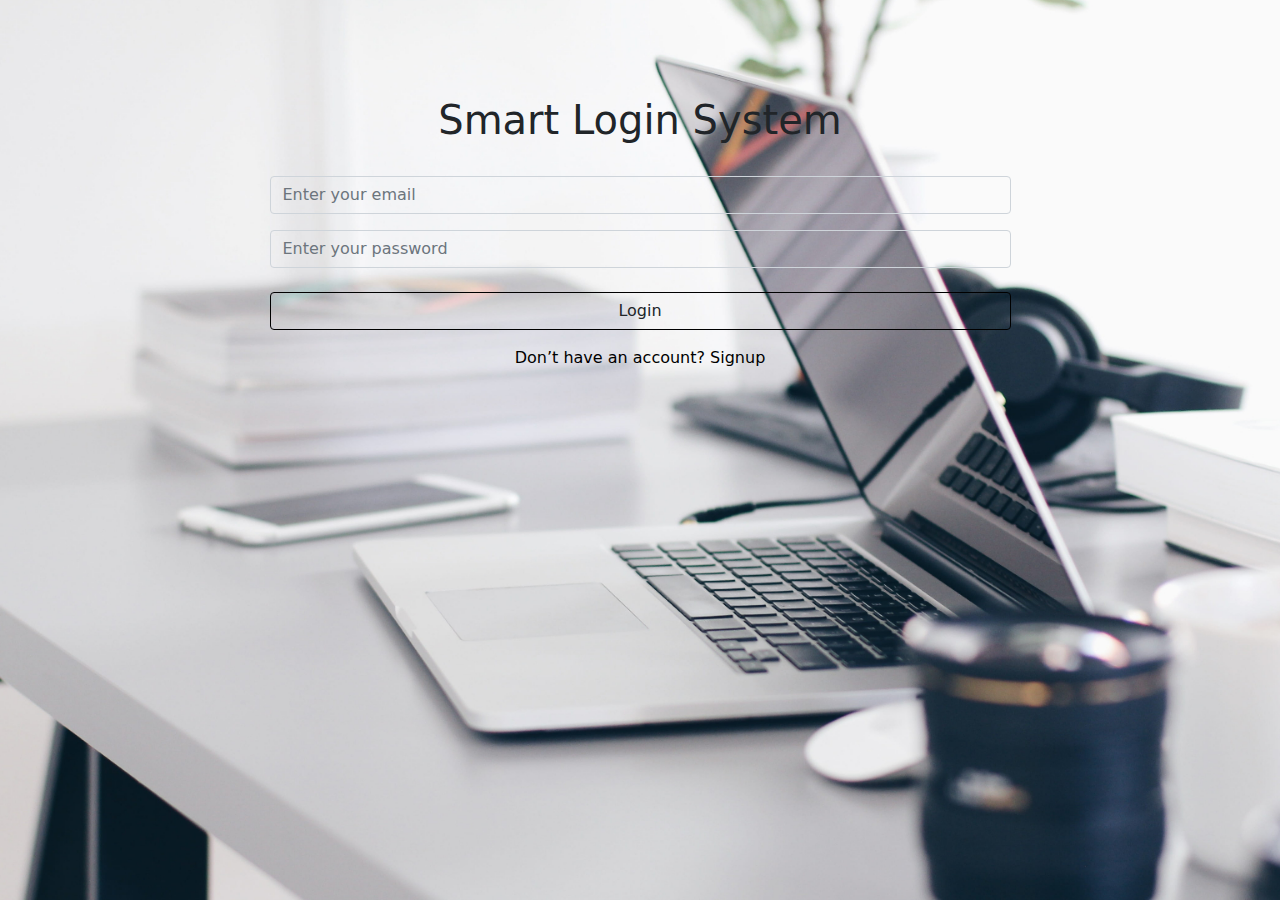
<file: index.html>
<html>
    <head>
        <link rel="stylesheet" href="css/bootstrap.min.css">
        <link rel="stylesheet" href="css/style.css">
        <title>Login Page</title>
    </head>

    <body>


        <section id="login">
            <div class="container">
                <div class="login-content text-center w-75 m-auto my-5 p-5 boxShadow">
                    <div class="header pb-4">
                        <h1>Smart Login System</h1>
                    </div>
                    <div class="content">
                        <input type="email" id="emailLoginInput"  class="form-control text-black mb-3 bg-transparent" placeholder="Enter your email" >
                        <input type="password" id="passwordLoginInput" class="form-control text-black mb-4 bg-transparent" placeholder="Enter your password" >
                        <p id="alertMassage" class="d-none"></p>
                    </div>
                    <div class="submit-btn ">
                        <a id="loginBtn" class="btn w-100">Login</a>
                    </div>
                    <div class="account-question mt-3">
                        <p class="text-black">Don’t have an account? <a href="signup.html" class="text-decoration-none text-black">Signup</a></p>
                    </div>
                </div>
            </div>
        </section>

        <script src="js/bootstrap.bundle.min.js"></script>
        <script src="js/logIn.js"></script>
    </body>
</html>
</file>
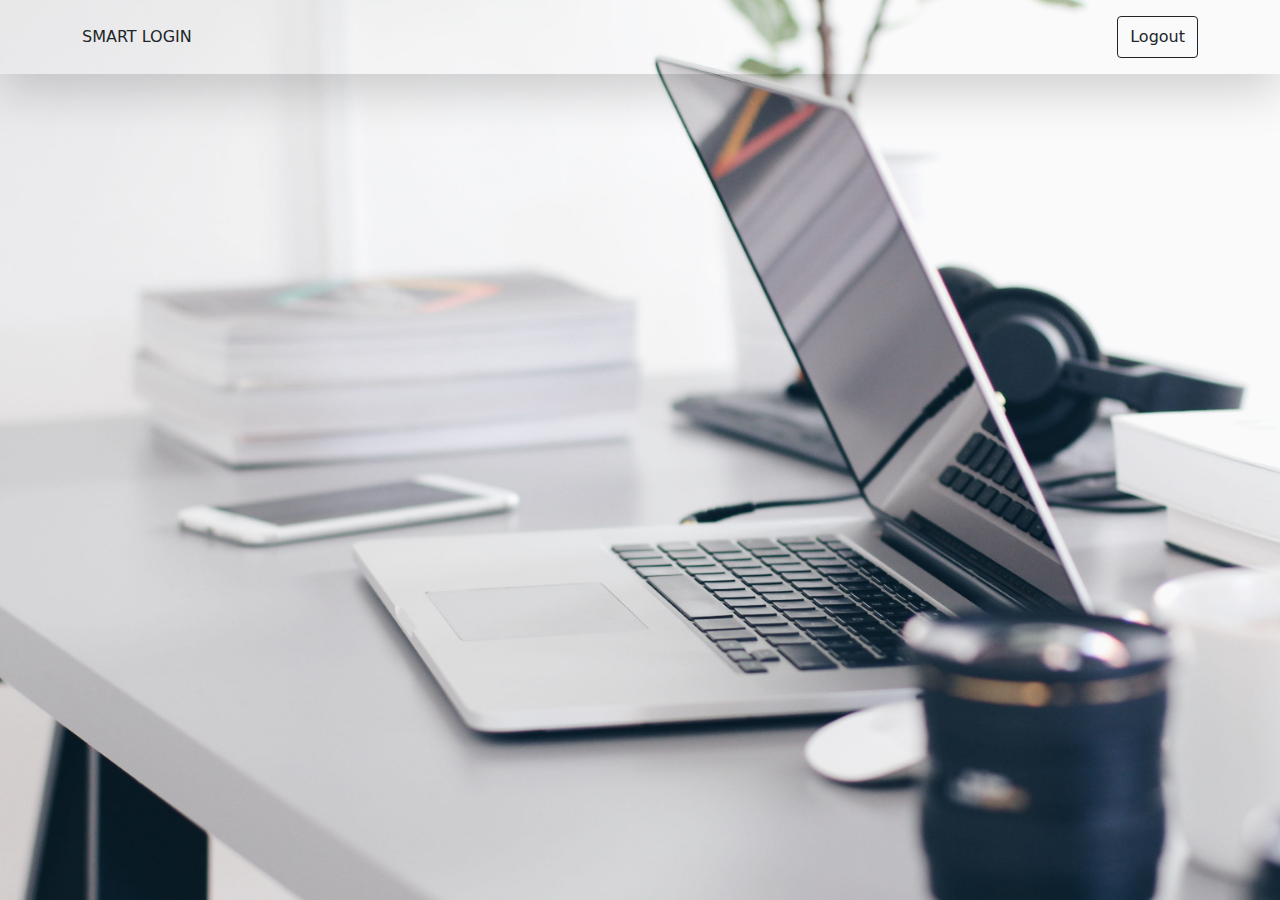
<file: home.html>
<html>
    <head>
        <link rel="stylesheet" href="css/bootstrap.min.css">
        <link rel="stylesheet" href="css/style.css">
        <title>Home page</title>
    </head>

    <body id="homeBody">
        <section id="home">
            <div class="home-content vh-100">
                <nav class="shadow-lg">
                    <div class="container">
                        <div class="nav-items d-flex justify-content-between py-3">
                            <a href="#home" class="text-dark text-decoration-none align-self-center">SMART LOGIN</a>
                            <a id="logOutBtn" class="btn btn-outline-dark py-2">Logout</a>
                        </div>
                    </div>
                </nav>

                <div class="home-content h-75 text-center d-flex justify-content-center">
                    <div class="content  w-50 boxShadow align-self-center ">
                       <p class="p-5" id="welcomeMassage"></p>
                    </div>
                </div> 
            </div>
        </section>

       
        <script src="js/bootstrap.bundle.min.js"></script>
        <script src="js/home.js"></script>
        
        
    </body>
</html>
</file>
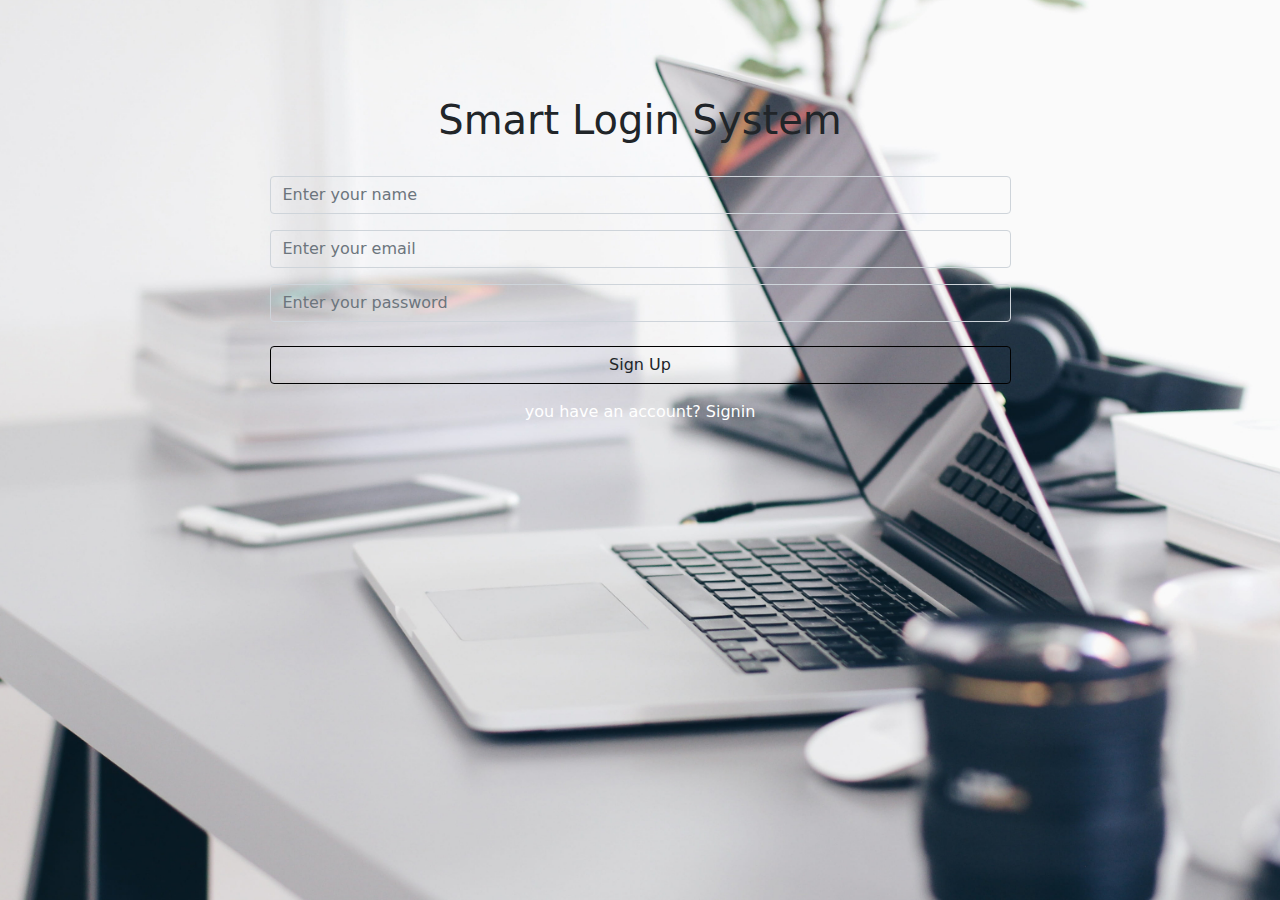
<file: signup.html>
<html>
    <head>
        <link rel="stylesheet" href="css/bootstrap.min.css">
        <link rel="stylesheet" href="css/style.css">
        <title>Sign Up Page</title>
    </head>

    <body>

        <section id="signup">
            <div class="container">
                <div class="signup-content text-center w-75 m-auto my-5 p-5 boxShadow">
                    <div class="header pb-4">
                        <h1>Smart Login System</h1>
                    </div>
                    <div class="content">
                        <input type="text" id="userNameInput" class="form-control text-white mb-3 bg-transparent" placeholder="Enter your name" >
                        <input type="email" id="emailInput"  class="form-control text-white mb-3 bg-transparent" placeholder="Enter your email" >
                        <input type="password" id="passwordInput" class="form-control text-white mb-4 bg-transparent" placeholder="Enter your password" >
                        <p id="alertMassage" class="d-none"></p>
                    </div>
                    <div class="submit-btn ">
                        <button id="signUpBtn" class="btn w-100">Sign Up</button>
                    </div>
                    <div class="account-question mt-3">
                        <p class="text-white">you have an account? <a href="index.html" class="text-decoration-none text-white">Signin</a></p>
                    </div>
                </div>
            </div>
        </section>

        <script src="js/bootstrap.bundle.min.js"></script>
        <script src="js/signUp.js"></script>

    </body>
</html>
</file>
<file: css/style.css>
body{
    background-image: url(../image/wallpaperflare.com_wallpaper\ \(19\).jpg);
    background-size: cover;
    background-position: center center;
}
.submit-btn  .btn
{
    border:1px solid black;
    color: var(--darkBlueShadow);
}
.submit-btn  .btn:hover
{
    background-color: black;
    color: white;
}
.account-question  a:hover
{
    text-decoration: underline !important;
}
.btn-outline-warning
{
    color: rgba(255, 255, 255, 0.5);
}
.btn-outline-warning:hover 
{
    color: rgba(255, 255, 255, 0.75);
}
.home-content p 
{
    font-size: 40px;
    font-weight: 500;
    color: var(--darkBlueShadow);
}

@media  screen and (max-width:991px){
    h1
    {
        font-size: 25px;
    }
}
</file>
